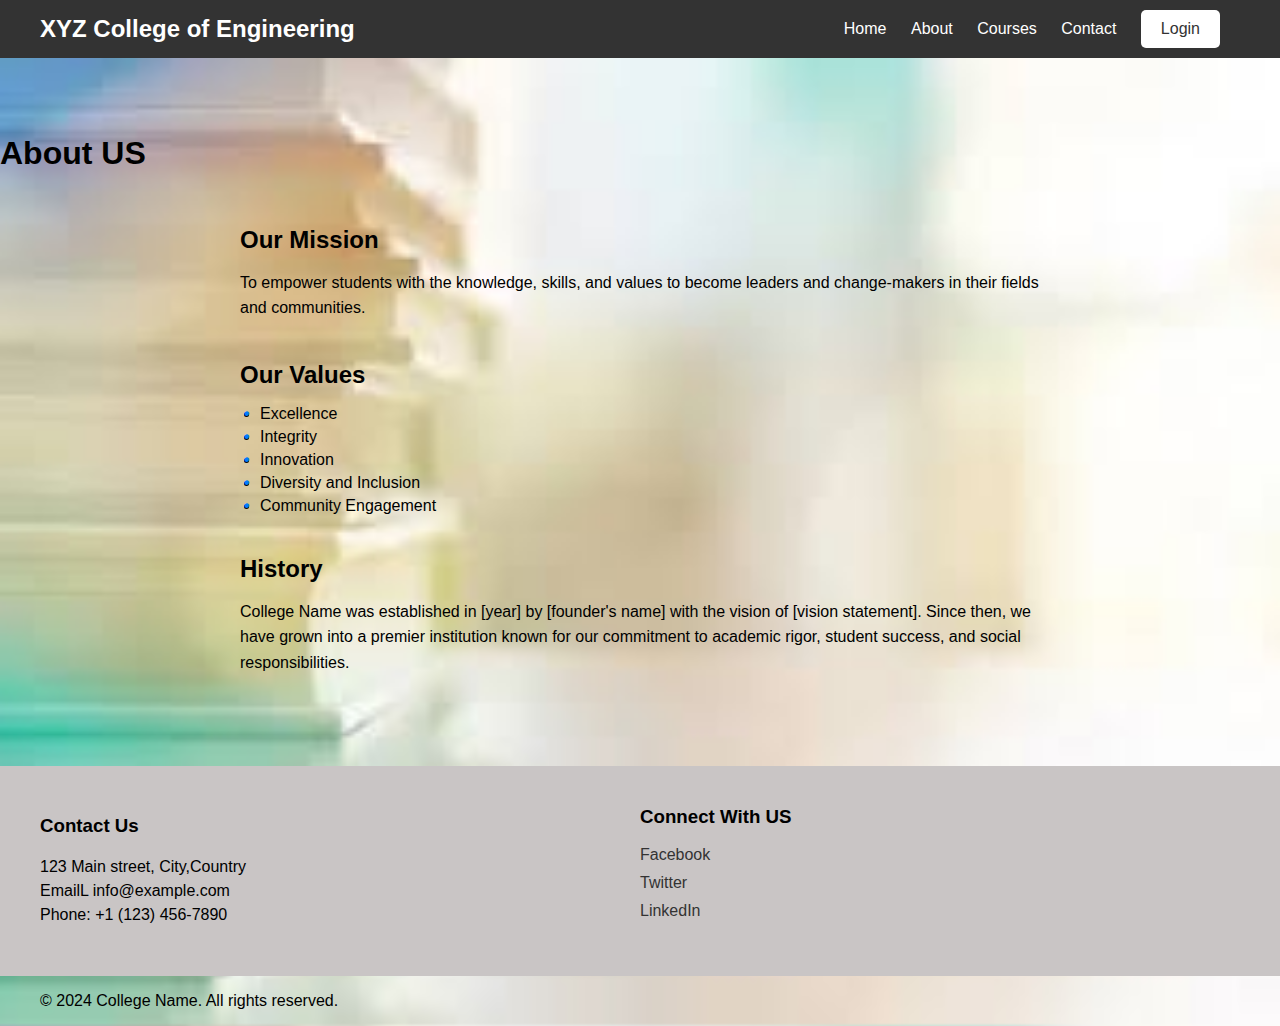
<file: frontend/index.html>
<html>
    <head>
        <link rel="stylesheet" href="css/style.css">
    </head>
    <body>
        <header>
            <div class="container">
                <h1 class="logo">XYZ College of Engineering</h1>
                <nav>
                    <ul>
                        <li><a href="#">Home</a></li>
                        <li><a href="#">About</a></li>
                        <li><a href="#">Courses</a></li>
                        <li><a href="#">Contact</a></li>
                        <li class="login-btn" id="loginBtn">Login
                            <ul class="login-options" id="loginOptions">
                                <li><a href="students.html">Student Login</a></li>
                                <li><a href="staff.html">Faculty Login</a></li>
                            </ul>
                        </li>
                    </ul>
                </nav>
            </div>
        </header>
        <section class="hero">

        </section>

        <section class="about">
            <h2>About US</h2>
            <div class="container">
                <div class="about-content">
                    <div class="about-item">
                        <h3>Our Mission</h3>
                        <p>To empower students with the knowledge, skills, and values to become leaders and change-makers in their fields and communities.</p>
                    </div>
                    <div class="about-item">
                        <h3>Our Values</h3>
                        <ul>
                            <li>Excellence</li>
                            <li>Integrity</li>
                            <li>Innovation</li>
                            <li>Diversity and Inclusion</li>
                            <li>Community Engagement</li>
                        </ul>
                    </div>
                    <div class="about-item">
                        <h3>History</h3>
                        <p>College Name was established in [year] by [founder's name] with the vision of [vision statement]. Since then, we have grown into a premier institution known for our commitment to academic rigor, student success, and social responsibilities.</p>
                    </div>
                </div>
            </div>
        </section>

        <section class="contact-social">
            <div class="container">
                <div class="contact-details">
                    <h3>Contact Us</h3>
                    <p> 123 Main street, City,Country</p>
                    <p>EmailL info@example.com</p>
                    <p>Phone: +1 (123) 456-7890</p>
                </div>
                <div class="social-media">
                    <h3>Connect With US</h3>
                    <ul>
                        <li><a href="https://www.facebook.com">Facebook</a></li>
                        <li><a href="https://www.twitter.com">Twitter</a></li>
                        <li><a href="https://www.linkedin.com">LinkedIn</a></li>
                    </ul>
                </div>
            </div>
        </section>

        <footer>
            <div class="container">
                <p>&copy; 2024 College Name. All rights reserved.</p>
            </div>
        </footer>
        <script src="js/script.js"></script>
    </body>    
</html>
</file>
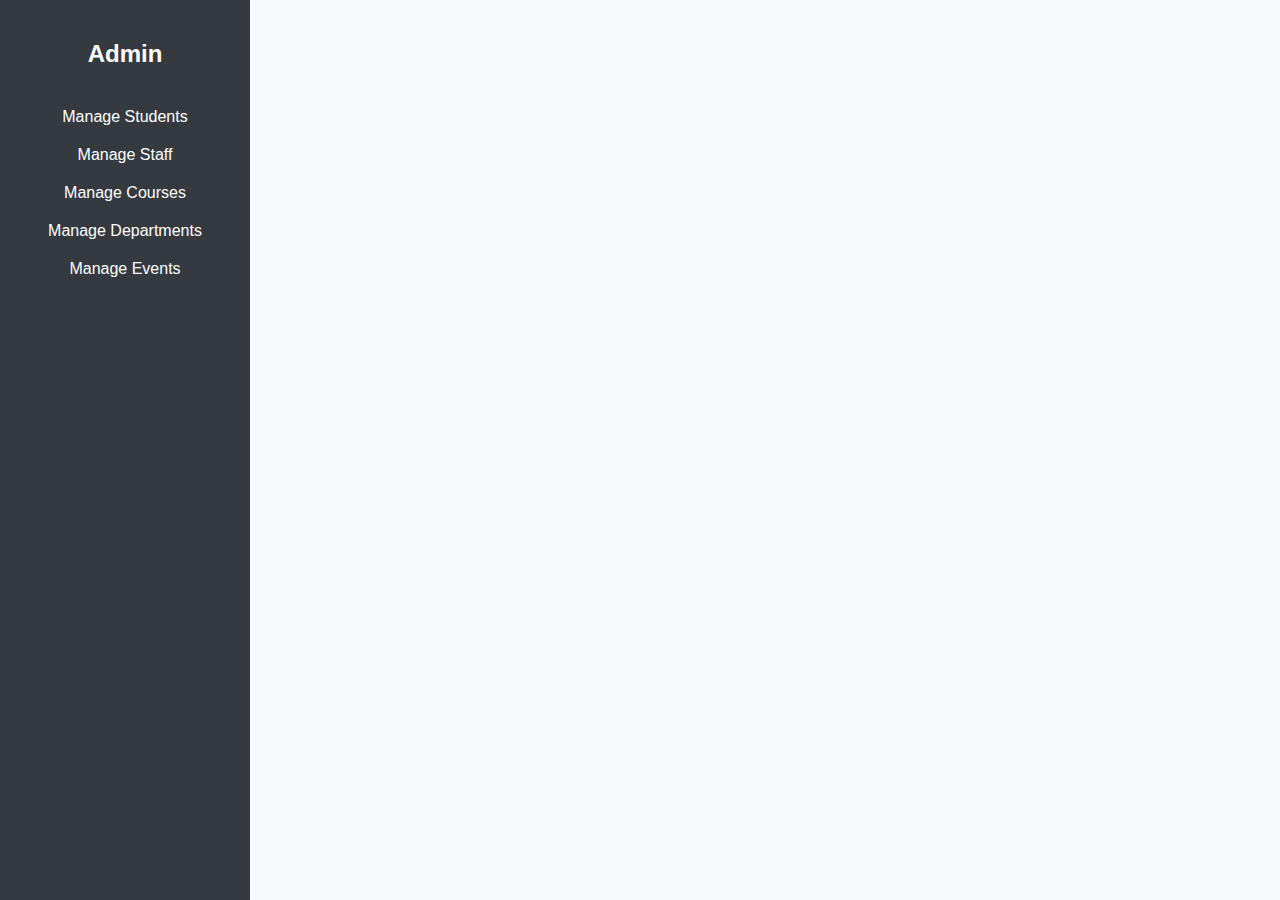
<file: frontend/admin.html>
<!DOCTYPE html>
<html lang="en">
<head>
    <title>Admin Panel</title>
    <link rel="stylesheet" href="css/admin.css" />
</head>
<body>
    <div class="sidenav">
        <h2>Admin</h2>
        <ul>
            <li><a href="#" onclick="showSection('manage-students')">Manage Students</a></li>
            <li><a href="#" onclick="showSection('manage-staff')">Manage Staff</a></li>
            <li><a href="#" onclick="showSection('manage-courses')">Manage Courses</a></li>
            <li><a href="#" onclick="showSection('manage-departments')">Manage Departments</a></li>
            <li><a href="#" onclick="showSection('manage-events')">Manage Events</a></li>
        </ul>
    </div>

    <div class="main">
        <div class="container" id="manage-students" style="display: none;">
            <h2> Manage Students</h2>
            <div class="options">
                <a href="view_students.html" class="option">View Students</a>
                <a href="add_student.php" class="option">Add Student</a>
                <a href="delete_student.php" class="option">Delete Student</a>
                <a href="update_student.php" class="option">Update Student</a>
            </div>
        </div>
        <div class="container" id="manage-staff" style="display: none;">
            <h2>Mangae Staff</h2>
        </div>
        <div class="container" id="manage-courses" style="display: none;">
            <h2>Manage Courses</h2>
        </div>
        <div class="container" id="manage-departments" style="display: none;">
            <h2>Manage Departments</h2>
        </div>
        <div class="container" id="manage-events" style="display: none;">
            <h2>Manage Events</h2>
        </div>
    </div>
    <script src="js/admin.js"></script>
</body>
</html>
</file>
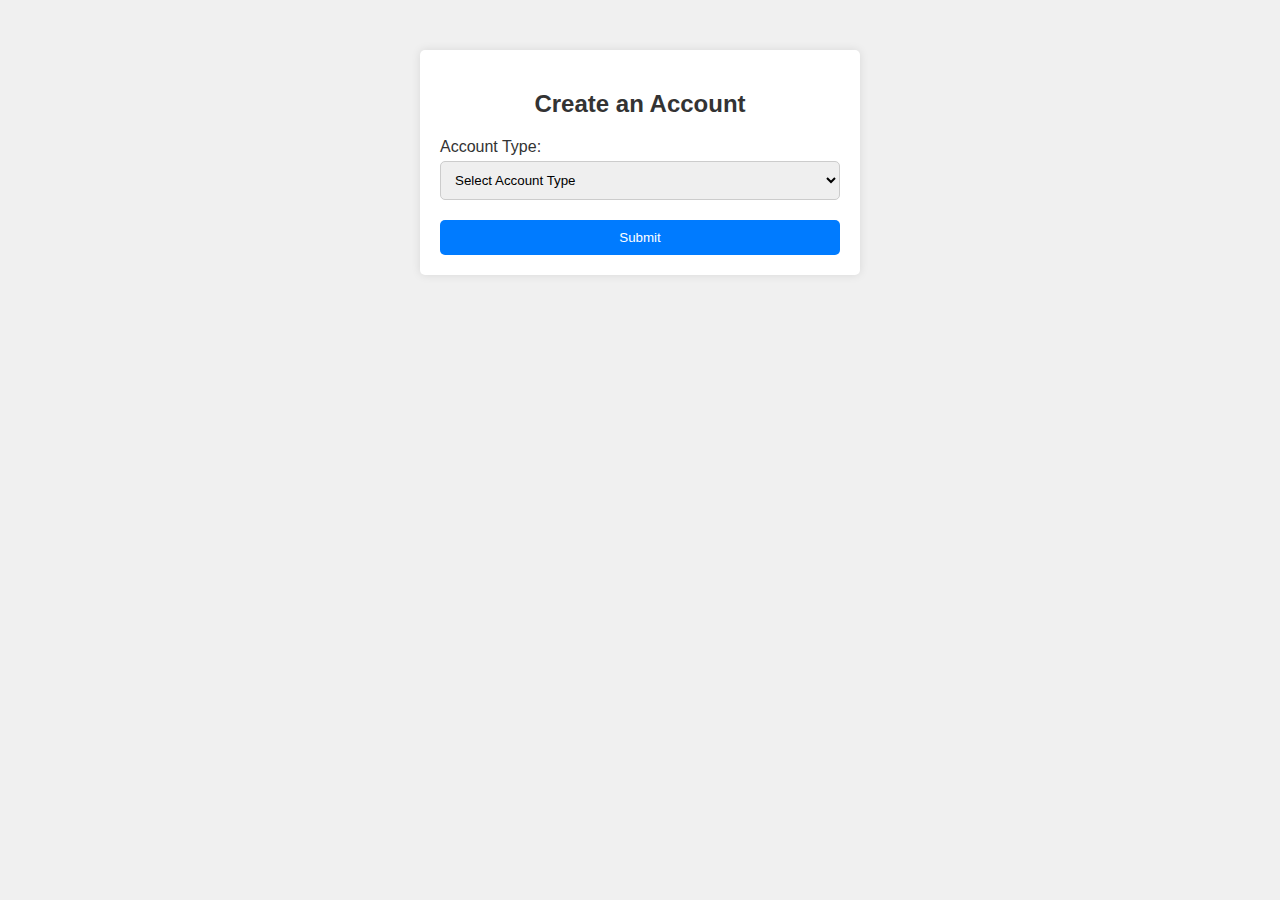
<file: frontend/signUp.html>
<!DOCTYPE html>
<html>
<head>
    <title>Create Account</title>
    <link rel="stylesheet" href="css/loginStyle.css" />
</head>
<body>
    <div class="container">
        <h2>Create an Account</h2>
        <form action="signUp.php" method="POST">
            <div class="form-group">
                <label for="account-type">Account Type:</label>
                <select id="account-type" name="account-type" required>
                    <option value="" selected disabled>Select Account Type</option>
                    <option value="student">Student</option>
                    <option value="staff">Staff</option>
                </select>
            </div>
            <div class="form-group" id="student-info">
                <label for="student-id">Student ID:</label>
                <input type="text" id="student-id" name="student-id" placeholder="Enter Student ID" />
            </div>
            <div class="form-group" id="staff-info">
                <label for="staff-id">Staff ID:</label>
                <input type="text" id="staff-id" name="staff-id" placeholder="Enter Staff ID" />
            </div>
            <div class="form-group" id="password">
                <label for="password">Password:</label>
                <input type="password" id="password" name="password" placeholder="Enter Password" required>
            </div>
            <div class="form-group" id="confirm-password">
                <label for="confirm-password">Confirm Password:</label>
                <input type="password" id="confirm-password" name="confirm-password" placeholder="Confirm Password" required>
            </div>
            <button type="submit">Submit</button>
        </form>
    </div>
    <script src="js/signUp.js"></script>
</body>
</html>
</file>
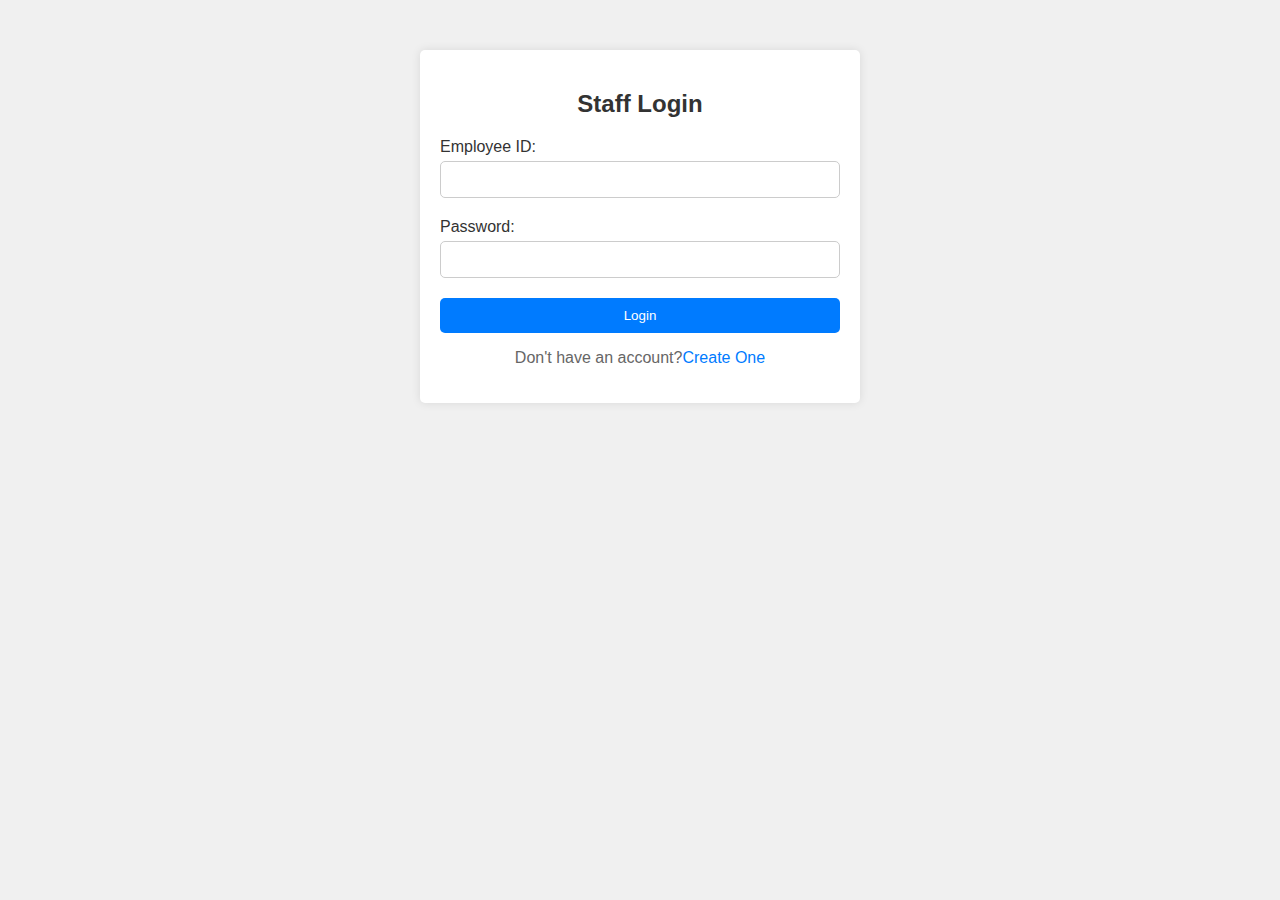
<file: frontend/staff.html>
<!DOCTYPE html>
<html>
<head>
    <title>Staff Login</title>
    <link rel="stylesheet" href="css/loginStyle.css" />
</head>
<body>
    <div class="container">
        <h2> Staff Login</h2>
        <form action="#" method="post" class="login-form">
            <div class="form-group">
                <label for="emp-id">Employee ID:</label>
                <input type="text" id="emp-id" name="emp-id" required />
            </div>
            <div class="form-group">
                <label for="password">Password:</label>
                <input type="password" id="password" name="password" required />
            </div>
            <button type="submit">Login</button>
        </form>
        <p>Don't have an account?<a href="signUp.html">Create One</a></p>
    </div>
</body>
</html>
</file>
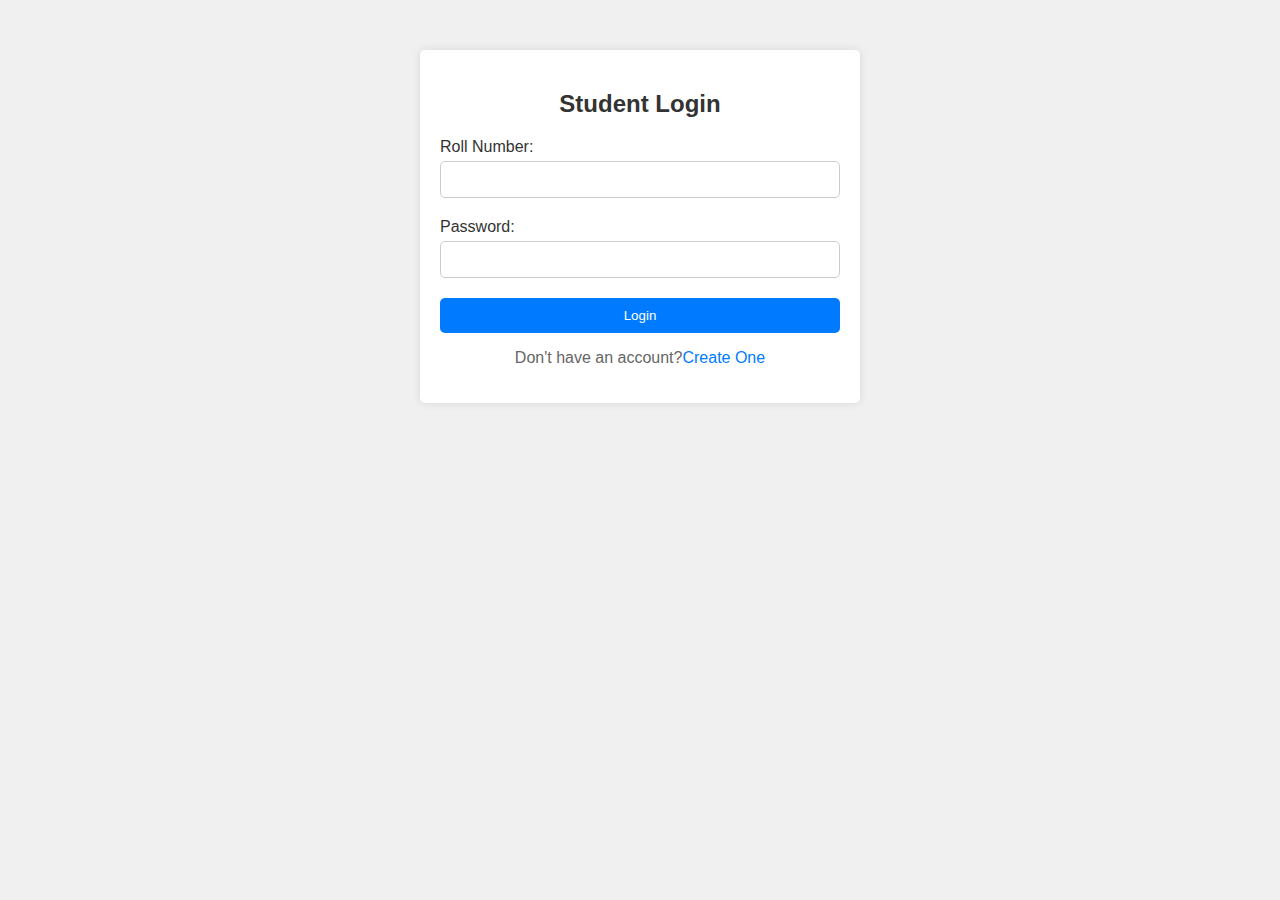
<file: frontend/students.html>
<!DOCTYPE html>
<html>
<head>
    <title>Student Login</title>
    <link rel="stylesheet" href="css/loginStyle.css" />
</head>
<body>
    <div class="container">
        <h2> Student Login</h2>
        <form action="#" method="post" class="login-form">
            <div class="form-group">
                <label for="roll-number">Roll Number:</label>
                <input type="text" id="roll-number" name="roll-number" required />
            </div>
            <div class="form-group">
                <label for="password">Password:</label>
                <input type="password" id="password" name="password" required />
            </div>
            <button type="submit">Login</button>
        </form>
        <p>Don't have an account?<a href="signUp.html">Create One</a></p>
    </div>
</body>
</html>
</file>
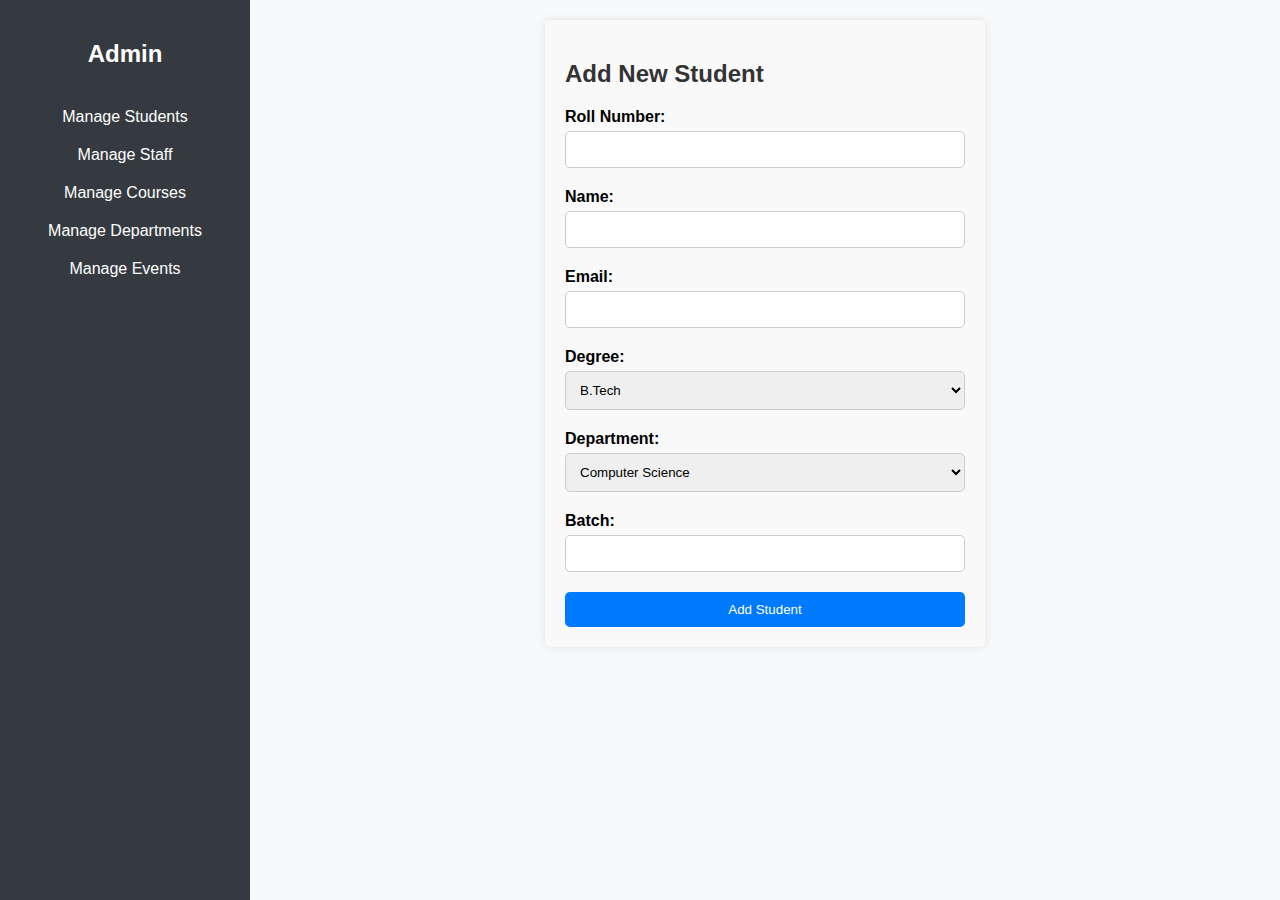
<file: frontend/view_students.html>
<!DOCTYPE html>
<html lang="en">
<head>
    <title>Admin Panel</title>
    <link rel="stylesheet" href="css/admin.css" />
</head>
<body>
    <div class="sidenav">
        <h2>Admin</h2>
        <ul>
            <li><a href="#" onclick="showSection('manage-students')">Manage Students</a></li>
            <li><a href="#" onclick="showSection('manage-staff')">Manage Staff</a></li>
            <li><a href="#" onclick="showSection('manage-courses')">Manage Courses</a></li>
            <li><a href="#" onclick="showSection('manage-departments')">Manage Departments</a></li>
            <li><a href="#" onclick="showSection('manage-events')">Manage Events</a></li>
        </ul>
    </div>

    <div class="main">
        <div class="container1">
            <h2>Add New Student</h2>
            <form action="add_student.php" method="post">
                <div class="form-group">
                    <label for="roll_number">Roll Number:</label>
                    <input type="text" id="roll_number" name="roll_number" required>
                </div>
                <div class="form-group">
                    <label for="name">Name:</label>
                    <input type="text" id="name" name="name" required>
                </div>
                <div class="form-group">
                    <label for="email">Email:</label>
                    <input type="email" id="email" name="email" required>
                </div>
                <div class="form-group">
                    <label for="degree">Degree:</label>
                    <select id="degree" name="degree">
                        <option value="B.Tech">B.Tech</option>
                        <option value="B.Sc">B.Sc</option>
                        <option value="B.A">B.A</option>
                    </select>
                </div>
                <div class="form-group">
                    <label for="department">Department:</label>
                    <select id="department" name="department">
                        <option value="cs">Computer Science</option>
                        <option value="it">Information Technology</option>
                        <option value="eng">English Literature</option>
                    </select>
                </div>
                <div class="form-group">
                    <label for="batch">Batch:</label>
                    <input type="number" id="batch" name="batch">
                </div>
                <button type="submit">Add Student</button>
            </form>
        </div>
        <div class="container" id="manage-students" style="display: none;">
            <h2> Manage Students</h2>
            <div class="options">
                <a href="view_students.html" class="option">View Students</a>
                <a href="add_student.php" class="option">Add Student</a>
                <a href="delete_student.php" class="option">Delete Student</a>
                <a href="update_student.php" class="option">Update Student</a>
            </div>
        </div>
        <div class="container" id="manage-staff" style="display: none;">
            <h2>Mangae Staff</h2>
        </div>
        <div class="container" id="manage-courses" style="display: none;">
            <h2>Manage Courses</h2>
        </div>
        <div class="container" id="manage-departments" style="display: none;">
            <h2>Manage Departments</h2>
        </div>
        <div class="container" id="manage-events" style="display: none;">
            <h2>Manage Events</h2>
        </div>
    </div>
    <script src="js/admin.js"></script>
</body>
</html>
</file>
<file: frontend/css/style.css>
body {
    margin: 0;
    padding: 0;
    font-family: Arial, sans-serif;
    background-image: url('../images/index.jpg');
    background-size: cover;
    background-position: center;
}
header {
    background-color: #333;
    color: #fff;
    padding: 10px 0;

}
.container {
    display: flex;
    justify-content: space-between;
    align-items: center;
    max-width: 1200px;
    margin: 0 auto;
}
.logo {
    margin: 0;
    font-size: 24px;
}
nav ul {
    list-style-type: none;
    margin: 0;
    padding: 0;
}
nav ul li {
    display: inline-flex;
    margin-right: 20px;
}
nav ul li a {
    color: #fff;
    text-decoration: none;
}
.login-btn {
    background-color: #fff;
    color: #333;
    padding: 10px 20px;
    border-radius: 5px;
    text-decoration: none;
    transition: background-color 0.3s ease;
}
.login-btn:hover {
    background-color: #ddd;
}
.login-options {
    display: none;
    position: absolute;
    background-color: #f9f9f9;
    box-shadow: 0 8px 16px 0 rgba(0,0,0,0.2);
    padding: 10px;
    border-radius: 5px;
    z-index: 1;
    list-style: none;
    margin: 0;
    padding: 0;
    width: 150px;
}
.login-options li {
    padding: 5px 0;
}
.login-options a {
    display: block;
    padding: 2px 2px;
    color: #333;
    text-decoration: none;
}
.login-options a:hover {
    background-color: #ddd;
}
.contact-social {
    background-color: #c9c5c5;
    padding: 40px 0;
}
.contact-details, .social-media {
    width: 50%;
    float: left;
}
.contact-details h3, .social-media h3 {
    margin-top: 0;
}
.contact-details p {
    margin: 0;
    line-height: 1.5;
}
.social-media ul {
    list-style: none;
    padding: 0;
}
.social-media ul li {
    margin-bottom: 10px;
}
.social-media ul li a {
    text-decoration: none;
    color: #333;
}
.social-media ul li a:hover {
    color: #007bff;
}
.about {
    padding: 50px 0;
    background-color: #f2f2f2;
    background-image: url('../images/index.jpg');
    background-size: cover;
    background-position: center;
}
.about .container {
    max-width: 800px;
    margin: 0 auto;
}
.about h2 {
    font-size: 2em;
    margin-bottom: 30px;
}
.about-item {
    margin-bottom: 40px;
}
.about-item h3 {
    font-size: 1.5em;
    margin-bottom: 10px;
}
.about-item p {
    margin-bottom: 20px;
    line-height: 1.6;
}
.about-item ul {
    margin-bottom: 20px;
    padding-left: 20px;
}
.about-item ul li {
    margin-bottom: 5px;
}
.about-item ul li:before {
    content: "\2022";
    color: #007bff;
    font-weight: bold;
    display: inline-block;
    width: 1em;
    margin-left: -1em;
}
</file>
<file: frontend/css/admin.css>
body {
    font-family: Arial, sans-serif;
    margin: 0;
    padding: 0;
    background-color: #f8f9fa;
}

.sidenav {
    height: 100%;
    width: 250px;
    position: fixed;
    z-index: 1;
    top: 0;
    left: 0;
    background-color: #343a40;
    padding-top: 20px;
    color: #fff;
    overflow-y: auto;
}

    .sidenav h2 {
        text-align: center;
        margin-bottom: 30px;
        color: #fff;
    }

    .sidenav ul {
        list-style-type: none;
        padding: 0;
    }

        .sidenav ul li {
            padding: 10px;
            text-align: center;
        }

            .sidenav ul li a {
                color: #fff;
                text-decoration: none;
                display: block;
                transition: background-color 0.3s ease;
            }

                .sidenav ul li a:hover {
                    background-color: #6c757d;
                }

.main {
    margin-left: 250px;
    padding: 20px;
}

.container {
    background-color: #fff;
    border-radius: 10px;
    box-shadow: 0 0 20px rgba(0, 0, 0, 0.1);
    padding: 20px;
    margin-bottom: 20px;
}

.container {
    max-width: 600px;
    margin: 0 auto;
    padding: 20px;
    text-align: center;
}

h2 {
    color: #333;
}

.options {
    display: flex;
    flex-wrap: wrap;
    justify-content: center;
}

.option {
    display: block;
    width: 200px;
    margin: 10px;
    padding: 15px;
    text-decoration: none;
    color: #fff;
    background-color: #007bff;
    border-radius: 5px;
    font-weight: bold;
    transition: background-color 0.3s ease;
}

    .option:hover {
        background-color: #0056b3;
    }

.container1 {
    max-width: 400px;
    margin: 0 auto;
    padding: 20px;
    background-color: #f9f9f9;
    border-radius: 5px;
    box-shadow: 0 0 10px rgba(0, 0, 0, 0.1);
}

.form-group {
    margin-bottom: 20px;
}

label {
    display: block;
    font-weight: bold;
    margin-bottom: 5px;
}

input[type="text"],
input[type="email"],
input[type="number"],
select {
    width: 100%;
    padding: 10px;
    border: 1px solid #ccc;
    border-radius: 5px;
    box-sizing: border-box;
}

button[type="submit"] {
    width: 100%;
    padding: 10px;
    background-color: #007bff;
    border: none;
    color: #fff;
    border-radius: 5px;
    cursor: pointer;
    transition: background-color 0.3s ease;
}

button[type="submit"]:hover {
    background-color: #0056b3;
}
</file>
<file: frontend/css/loginStyle.css>
body {
    font-family: Arial, sans-serif;
    background-color: #f0f0f0;
}
.container {
    max-width: 400px;
    margin: 50px auto;
    padding: 20px;
    background-color: #fff;
    border-radius: 5px;
    box-shadow: 0 0 10px rgba(0, 0, 0, 0.1);
}
h2 {
    text-align: center;
    color: #333;
}
.form-group {
    margin-bottom: 20px;
}
label {
    display: block;
    margin-bottom: 5px;
    color: #333;
}
input[type="text"], input[type="password"]{
    width: calc(100% - 22px);
    padding: 10px;
    border: 1px solid #ccc;
    border-radius: 5px;
}
select {
    width: 100%;
    padding: 10px;
    border: 1px solid #ccc;
    border-radius: 5px;
}
button {
    width: 100%;
    padding: 10px;
    background-color: #007bff;
    color: #fff;
    border: none;
    border-radius: 5px;
    cursor: pointer;
    transition: background-color 0.3s ease;
}
button:hover {
    background-color: #0056b3;
}
p {
    text-align: center;
    color: #666;
}
a {
    color: #007bff;
    text-decoration: none;
}
a:hover {
    text-decoration: underline;
}
#error-message {
    color: red;
    font-size: 14px;
}
</file>
